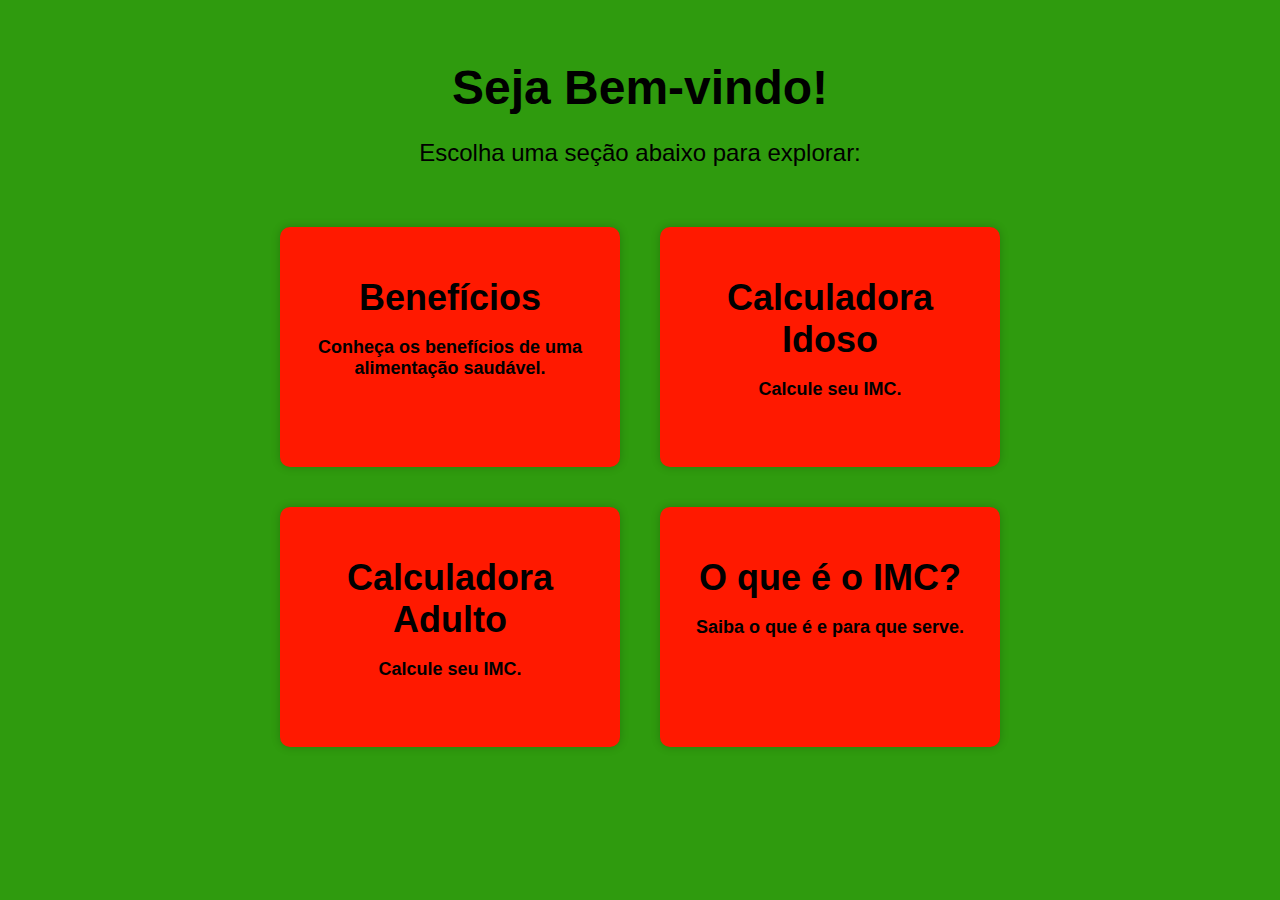
<file: index.html>
<!DOCTYPE html>
<html lang="pt-BR">
<head>
    <meta charset="UTF-8">
    <meta http-equiv="X-UA-Compatible" content="IE=edge">
    <meta name="viewport" content="width=device-width, initial-scale=1.0">
    <link rel="stylesheet" href="css/index.css">
    <link rel="icon" type="image/x-icon" href="img/icon-imc.png">
    <script src="js/index.js"></script>
    
    <title>Início</title>
</head>
<body>
    <div class="container">
        <h1>Seja Bem-vindo!</h1>
        <p>Escolha uma seção abaixo para explorar:</p>
        <div class="sections">
          <a href="html/beneficios.html">
            <div class="section">
              <h2>Benefícios</h2>
              <p><b>Conheça os benefícios de uma alimentação saudável.</b></p>
            </div>
          </a>
          <a href="html/calc_idoso.html">
            <div class="section">
              <h2>Calculadora Idoso</h2>
              <p><b>Calcule seu IMC.</b></p>
            </div>
          </a>
          <a href="html/calc_adulto.html">
            <div class="section">
              <h2>Calculadora Adulto</h2>
              <p><b>Calcule seu IMC.</b></p>
            </div>
          </a>
          <div class="sections">
              <a href="html/imc.html">
                <div class="section">
                  <h2>O que é o IMC?</h2>
                  <p><b>Saiba o que é e para que serve.</b></p>
                </div>
              </a>
        </div>
      </div>
    
</body>
</html>
</file>
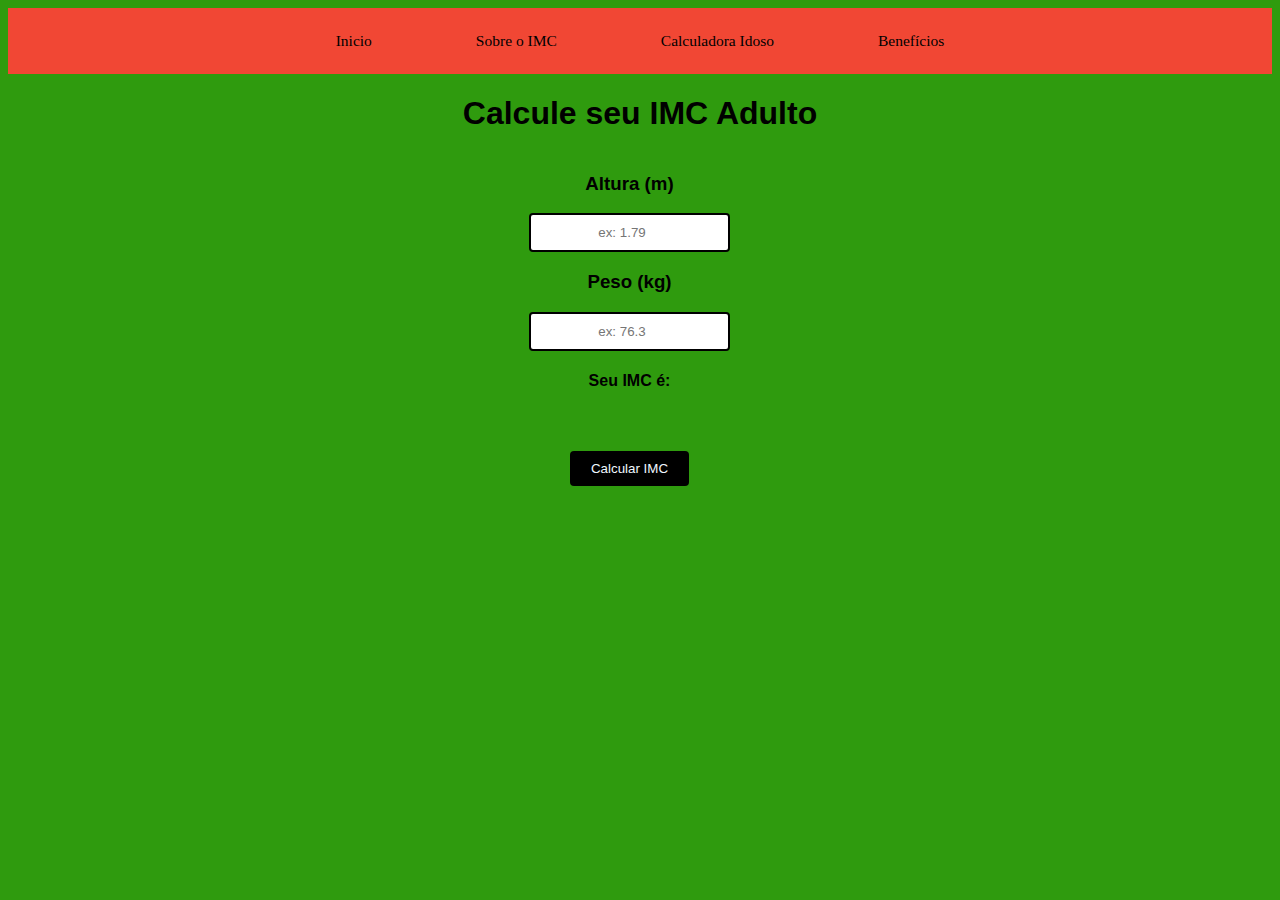
<file: html/calc_adulto.html>
<!DOCTYPE html>
<html>
    <head>
        <meta charset="utf-8">
        <script src="../js/calc_adulto.js"></script>
        <link rel="stylesheet" href="../css/calc_adulto.css">
        <link rel="icon" type="image/x-icon" href="../img/icon-imc.png">
        <title>Calcule seu IMC</title>
    </head>
    <body>
        <header>
            <nav>
                <ul class="menu">
                    <li class="opc"><a href="../index.html" class="opc">Inicio</a></li>
                    <li class="opc"><a href="imc.html" class="opc">Sobre o IMC</a></li>
                    <li class="opc"><a href="calc_idoso.html" class="opc">Calculadora Idoso</a></li>
                    <li class="opc"><a href="beneficios.html" class="opc">Benefícios</a></li>
                </ul>
            </nav>
        </header>
        <h1>Calcule seu IMC Adulto</h1>
        <div class="principal">
            <div class="geral">
                <h3>Altura (m)</h3>
                <input type="number" placeholder="ex: 1.79" id="altura">
                <h3>Peso (kg)</h3>
                <input type="number" placeholder="ex: 76.3" id="peso"><br>
                <h4 id="imc">Seu IMC é: </h4>
                <h4 type="text" id="qualimc"><br></h4>
                <button id="butao" type="button" onclick="calc_imc()">Calcular IMC</button>
            </div>
            <br>
            <div class="nova">
                <img id="img">
            </div>
        </div>
    </body>
</html>
</file>
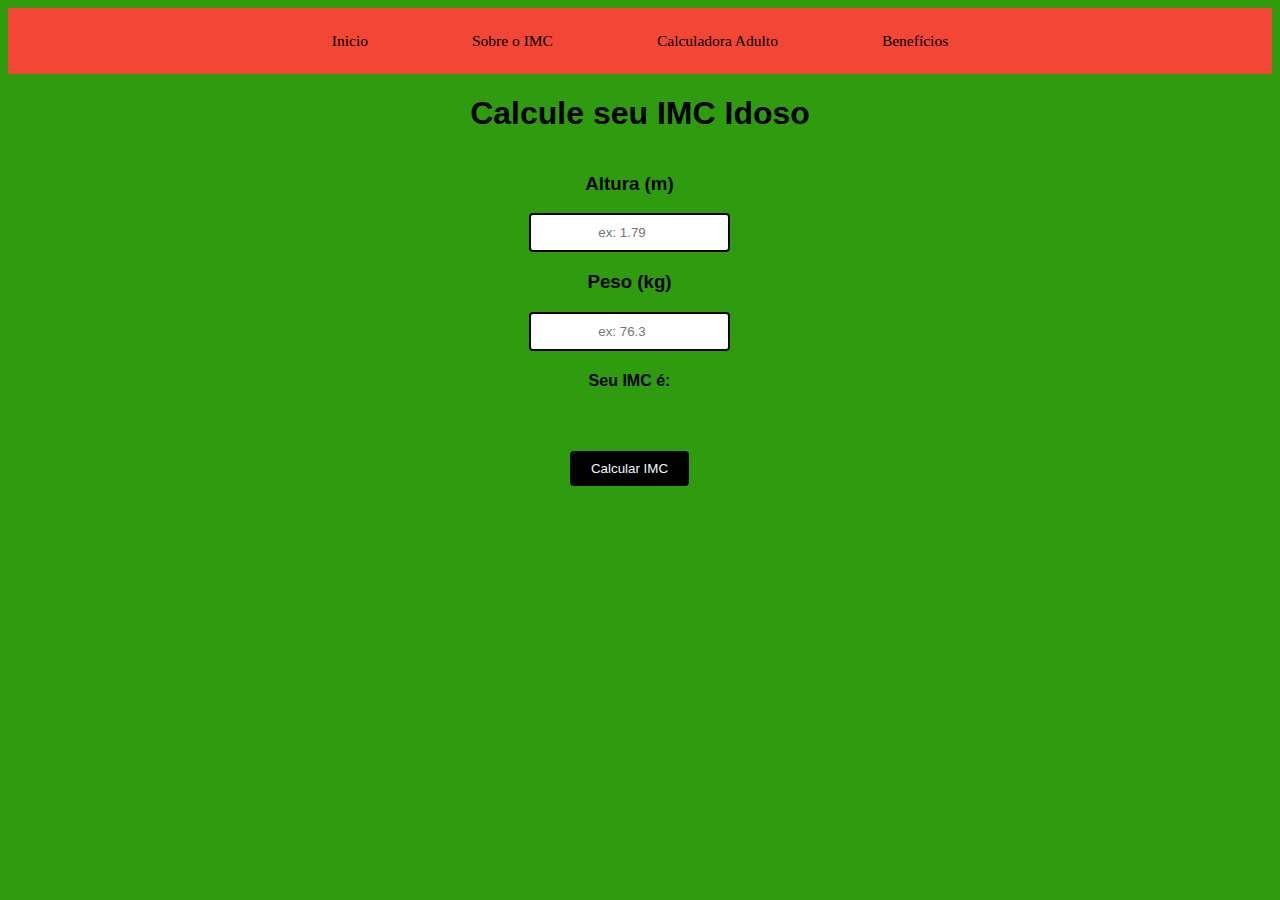
<file: html/calc_idoso.html>
<!DOCTYPE html>
<html>
    <head>
        <meta charset="utf-8">
        <script src="../js/calc_idoso.js"></script>
        <link rel="stylesheet" href="../css/calc_idoso.css">
        <link rel="icon" type="image/x-icon" href="../img/icon-imc.png">
        <title>Calcule seu IMC</title>
    </head>
    <body>
        <header>
            <nav>
                <ul class="menu">
                    <li class="opc"><a href="../index.html" class="opc">Inicio</a></li>
                    <li class="opc"><a href="imc.html" class="opc">Sobre o IMC</a></li>
                    <li class="opc"><a href="calc_adulto.html" class="opc">Calculadora Adulto</a></li>
                    <li class="opc"><a href="beneficios.html" class="opc">Benefícios</a></li>
                </ul>
            </nav>
        </header>
        <h1>Calcule seu IMC Idoso</h1>
        <div class="principal">
            <div class="geral">
                <h3>Altura (m)</h3>
                <input type="number" placeholder="ex: 1.79" id="altura">
                <h3>Peso (kg)</h3>
                <input type="number" placeholder="ex: 76.3" id="peso"><br>
                <h4 id="imc">Seu IMC é: </h4>
                <h4 type="text" id="qualimc"><br></h4>
                <button id="butao" type="button" onclick="calc_imc()">Calcular IMC</button>
            </div>
            <br>
            <div class="nova">
                <img class="resultado" id="img">
            </div>
        </div>
    </body>
</html>
</file>
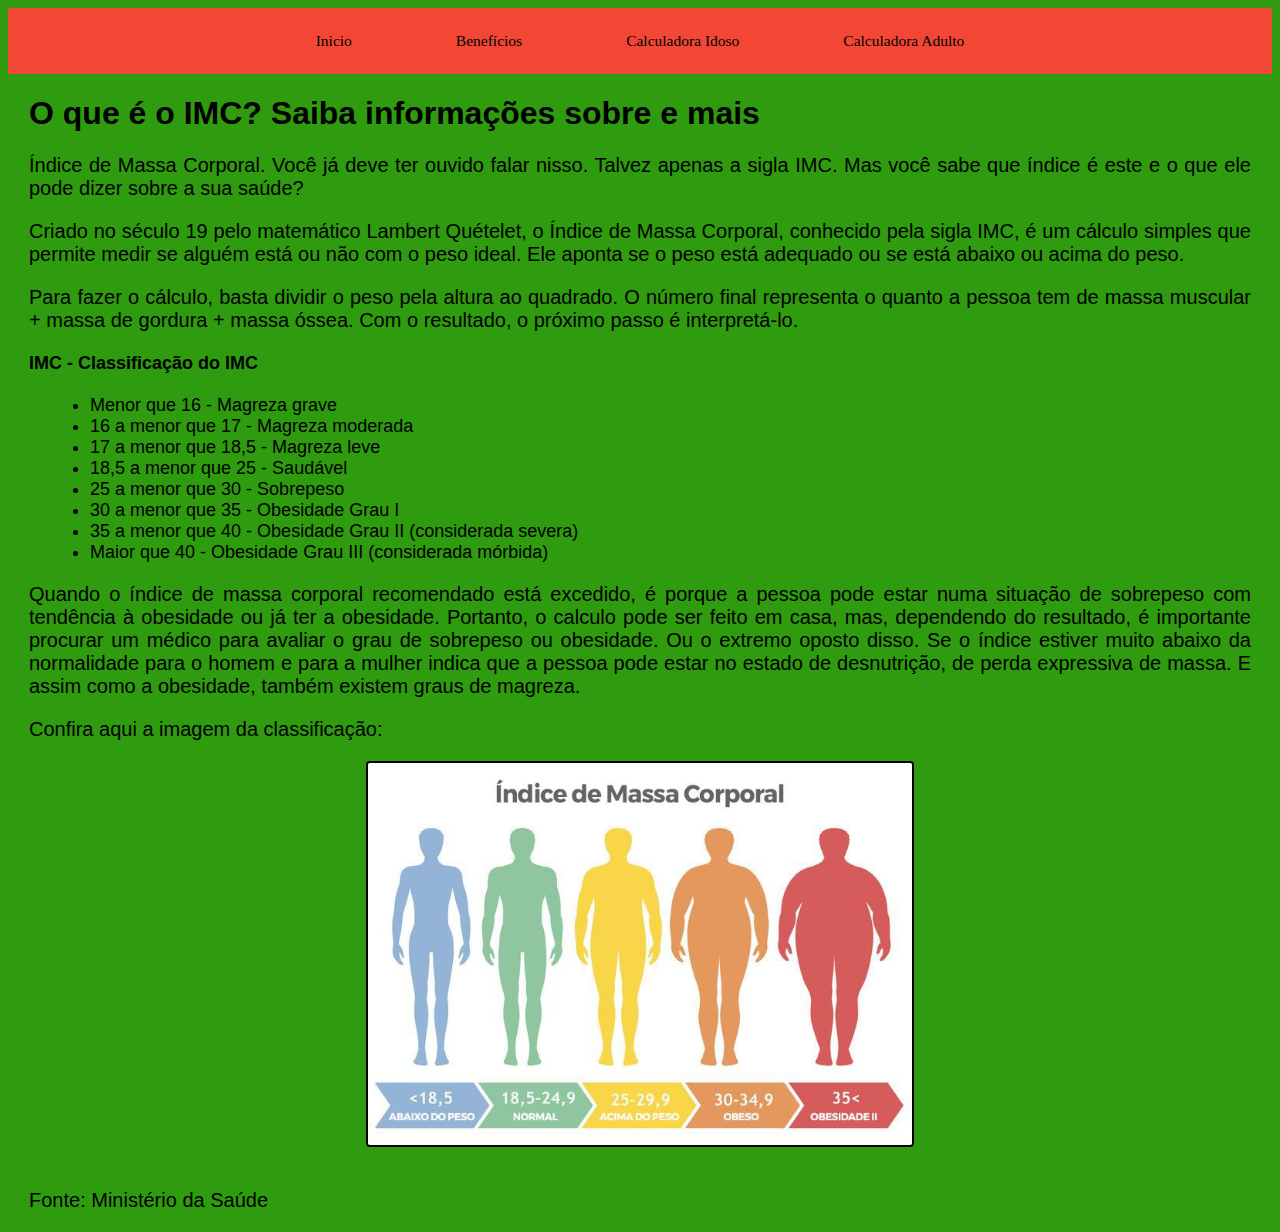
<file: html/imc.html>
<!DOCTYPE html>
<html lang="pt-BR">
<head>
    <meta charset="UTF-8">
    <meta http-equiv="X-UA-Compatible" content="IE=edge">
    <meta name="viewport" content="width=device-width, initial-scale=1.0">
    <link rel="stylesheet" href="../css/imc.css">
    <link rel="icon" type="image/x-icon" href="../img/icon-imc.png">
    <title>IMC</title>
</head>
<body>
    <header>
        <nav>
            <ul class="menu">
                <li class="opc"><a href="../index.html" class="opc">Inicio</a></li>
                <li class="opc"><a href="beneficios.html" class="opc">Benefícios</a></li>
                <li class="opc"><a href="calc_idoso.html" class="opc">Calculadora Idoso</a></li>
                <li class="opc"><a href="calc_adulto.html" class="opc">Calculadora Adulto</a></li>
            </ul>
        </nav>
    </header>
    <h1>O que é o IMC? Saiba informações sobre e mais</h1>
    
    <p>Índice de Massa Corporal. Você já deve ter ouvido falar nisso. Talvez apenas a sigla IMC. Mas você sabe que índice é este e o que ele pode dizer sobre a sua saúde?</p>
    <p> Criado no século 19 pelo matemático Lambert Quételet, 
        o Índice de Massa Corporal, conhecido pela sigla IMC, 
        é um cálculo simples que permite medir se alguém está ou não com o peso ideal. Ele aponta se o peso está adequado ou se está abaixo ou acima do peso.
    </p>

    <p> Para fazer o cálculo, basta dividir o peso pela altura ao quadrado. 
        O número final representa o quanto a pessoa tem de massa muscular + massa de gordura + massa óssea. 
        Com o resultado, o próximo passo é interpretá-lo.
    </p>
    <h4><strong>IMC - Classificação do IMC</strong></h4>
    <ul>
        <li>
            Menor que 16 - Magreza grave
        </li>

        <li>
            16 a menor que 17 - Magreza moderada
        </li>

        <li>
            17 a menor que 18,5 - Magreza leve
        </li>

        <li>
            18,5 a menor que 25 - Saudável
        </li>

        <li>
            25 a menor que 30 - Sobrepeso
        </li>

        <li>
            30 a menor que 35 - Obesidade Grau I
        </li>
            
        <li>
            35 a menor que 40 - Obesidade Grau II (considerada severa)
        </li>

        <li>
            Maior que 40 - Obesidade Grau III (considerada mórbida)
        </li>
    </ul>
    <p>Quando o índice de massa corporal recomendado está excedido, é porque a pessoa pode estar numa situação de sobrepeso com tendência à obesidade ou já ter a obesidade.
        Portanto, o calculo pode ser feito em casa, mas, dependendo do resultado, é importante procurar um médico para avaliar o grau de sobrepeso ou obesidade. 
        Ou o extremo oposto disso. Se o índice estiver muito abaixo da normalidade para o homem e para a mulher indica que a pessoa pode estar no estado de desnutrição, 
        de perda expressiva de massa. E assim como a obesidade, também existem graus de magreza.
    </p>
    <p>Confira aqui a imagem da classificação:</p>
    <div class="tabela">
        <img id='img' src="../img/imc.jpg" alt="" class="imctabela">
    </div>
    <br>
    <p>Fonte: Ministério da Saúde</p>

    </body>
</html>
</file>
<file: css/index.css>
@media (max-width:767px){
.container {
    max-width: 767px;
    margin: 0 auto;
    padding: 2px;
    text-align: center;
    
  }
  
  h1 {
    font-family: 'Segoe UI', sans-serif;
    font-size: 28px;
    margin-bottom: 20px;
  }
a{
    text-decoration: none;
    color: rgb(0, 0, 0);
}  
  p {
    font-size: 24px;
    margin-bottom: 40px;
    font-family: Roboto, sans-serif;
    color: black;
  } 
  .sections {
    display: flex;
    flex-wrap: wrap;
    justify-content: center;
    font-family: Roboto, sans-serif;
  }
  
  .section {
    width: 300px;
    height: 200px;
    background-color: #ff321b;
    margin: 20px;
    padding: 5px;
    border-radius: 10px;
    box-shadow: 0 0 10px rgba(0, 0, 0, 0.2);
    transition: all 0.2s ease-in-out;
    text-decoration: none;
  }
  
  .section:hover {
    transform: scale(1.1);
    box-shadow: 0 0 20px rgba(0, 0, 0, 0.4);
  }
  
  h2 {
    font-size: 16px;
    margin-bottom: 10px;
  }
  
  .section p {
    font-size: 18px;
  }
  
body{
  background-color:rgb(47, 155, 14);
  font-size: medium;
}
}

@media (min-width:768px){
    .container {
        max-width: 800px;
        margin: 0 auto;
        padding: 20px;
        text-align: center;
        
      }
      
      h1 {
        font-family: Roboto, sans-serif;
        font-size: 48px;
        margin-bottom: 20px;
      }
    a{
        text-decoration: none;
        color: rgb(0, 0, 0);
    }  
      p {
        font-size: 24px;
        margin-bottom: 40px;
        font-family: Roboto, sans-serif;
        color: black;
    
      }
      
      .sections {
        display: flex;
        flex-wrap: wrap;
        justify-content: center;
        font-family: Roboto, sans-serif;
      }
      
      .section {
        width: 300px;
        height: 200px;
        background-color: #ff1900;
        margin: 20px;
        padding: 20px;
        border-radius: 10px;
        box-shadow: 0 0 10px rgba(0, 0, 0, 0.2);
        transition: all 0.2s ease-in-out;
        text-decoration: none;
      }
      
      .section:hover {
        transform: scale(1.1);
        box-shadow: 0 0 20px rgba(0, 0, 0, 0.4);
      }
      
      h2 {
        font-size: 36px;
        margin-bottom: 10px;
      }
      
      .section p {
        font-size: 18px;
      }
      
    body{
      background-color:rgb(47, 155, 14);
    }
}
</file>
<file: css/calc_adulto.css>
ol,ul{
    list-style: none;
    font-family: 'Segoe UI', sans-serif;
    font-size: 17.7px;
    margin-block-start: 1em;
    margin-block-end: 1em;
    margin-inline-start: 0px;
    margin-inline-end: 0px;
}
body{
    background-color:rgb(47, 155, 14);
    font-family: 'Segoe UI', sans-serif;
}
button{
    font-family: 'Segoe UI', sans-serif;
}
p{
    font-size: 20px;
    margin-bottom: 40px;
    display: block;
    font-family: system-ui, -apple-system, BlinkMacSystemFont, 'Segoe UI', Roboto, Oxygen, Ubuntu, Cantarell, 'Open Sans', 'Helvetica Neue', sans-serif, sans-serif;
    margin-block-start: 1em;
    margin-block-end: 1em;
    margin-inline-start: 0px;
    margin-inline-end: 0px;
    margin-left: 21px;
    margin-right: 21px;
    text-align:justify;
}
img{
    height: 411px;
    border-radius: 4px;
    border: none;
}
input{
    border-radius: 4px;
    border: 2px solid black;
    padding: 10px;
    text-align: center;
}
button{
  background-color: #000000;
  padding: 10px;
  padding-left: 21px;
  padding-right: 21px;
  color: aliceblue;
  border-radius: 4px;
  border: none;
  
}
h1{
    text-align: center;
}
.geral{
    text-align: center;
}
.principal{
    display: flex;
    text-align: center;

    justify-content: center;
}
.nova{
    display: flex;
    margin-left: 21px;
    margin-top: 21px;
}

nav {
	background-color: #f14734;
	display: flex;
	justify-content: center;
    
}

.menu {
	list-style-type: none;
	margin: 0;
	padding: 0;
	display: flex;
}

.opc {
	margin: 0 10px;
}

.opc {
	display: block;
	color: rgb(0, 0, 0);
	text-align: center;
	padding: 12px 16px;
	text-decoration: none;
	font-family: 'Segoe UI';
    font-size: 15.5px;
}

.opc:hover {
	background-color: #c20000;
}
</file>
<file: css/calc_idoso.css>
ol,ul{
    list-style: none;
    font-family: 'Segoe UI', sans-serif;
    font-size: 17.7px;
    margin-block-start: 1em;
    margin-block-end: 1em;
    margin-inline-start: 0px;
    margin-inline-end: 0px;
}
body{
    background-color:rgb(47, 155, 14);
    font-family: 'Segoe UI', sans-serif;
}
button{
    font-family: 'Segoe UI', sans-serif;
}
p{
    font-size: 20px;
    margin-bottom: 40px;
    display: block;
    font-family: system-ui, -apple-system, BlinkMacSystemFont, 'Segoe UI', Roboto, Oxygen, Ubuntu, Cantarell, 'Open Sans', 'Helvetica Neue', sans-serif, sans-serif;
    margin-block-start: 1em;
    margin-block-end: 1em;
    margin-inline-start: 0px;
    margin-inline-end: 0px;
    margin-left: 21px;
    margin-right: 21px;
    text-align:justify;
}
.resultado{
    width: auto;
    height: 111px;
    border-radius: 4px;
    border: none;
}
input{
    border-radius: 4px;
    border: 2px solid black;
    padding: 10px;
    text-align: center;
}
button{
  background-color: #000000;
  padding: 10px;
  padding-left: 21px;
  padding-right: 21px;
  color: aliceblue;
  border-radius: 4px;
  border: none;
  
}
h1{
    text-align: center;
}
.principal{
    display: flex;
    text-align: center;
    justify-content: center;
}
.geral{
    text-align: center;
}
.nova{
    margin-left: 21px;
    margin-top: 211px;
}

nav {
	background-color: #f14734;
	display: flex;
	justify-content: center;
    
}

.menu {
	list-style-type: none;
	margin: 0;
	padding: 0;
	display: flex;
}

.opc {
	margin: 0 10px;
}

.opc {
	display: block;
	color: rgb(0, 0, 0);
	text-align: center;
	padding: 12px 16px;
	text-decoration: none;
	font-family: 'Segoe UI';
    font-size: 15.5px;
}

.opc:hover {
	background-color: #c20000;
}
</file>
<file: css/imc.css>
body{
    font-family: 'Segoe UI', sans-serif;
    background-color:rgb(47, 155, 14);
    
}
h1{
    font-size: 32px;
    margin-left: 21px;
}
ul,li,ol,strong{
    font-size: 18px;
    margin-left: 21px;
}
a{
    text-decoration: none;
}
p{
    margin-left: 21px;
    margin-right: 21px;
    text-align: justify;
    font-size: 20px;
}
.imctabela{
    width: 544px;
    border-radius: 4px;
    border: 2px solid black;
}
.tabela{
    text-align: center;
}
nav {
	background-color: #f14734;
	display: flex;
	justify-content: center;
    
}

.menu {
	list-style-type: none;
	margin: 0;
	padding: 0;
	display: flex;
}

.opc {
	margin: 0 10px;
}

.opc {
	display: block;
	color: rgb(0, 0, 0);
	text-align: center;
	padding: 12px 16px;
	text-decoration: none;
	font-family: 'Segoe UI';
    font-size: 15.5px;
}

.opc:hover {
	background-color: #c20000;
}
</file>
